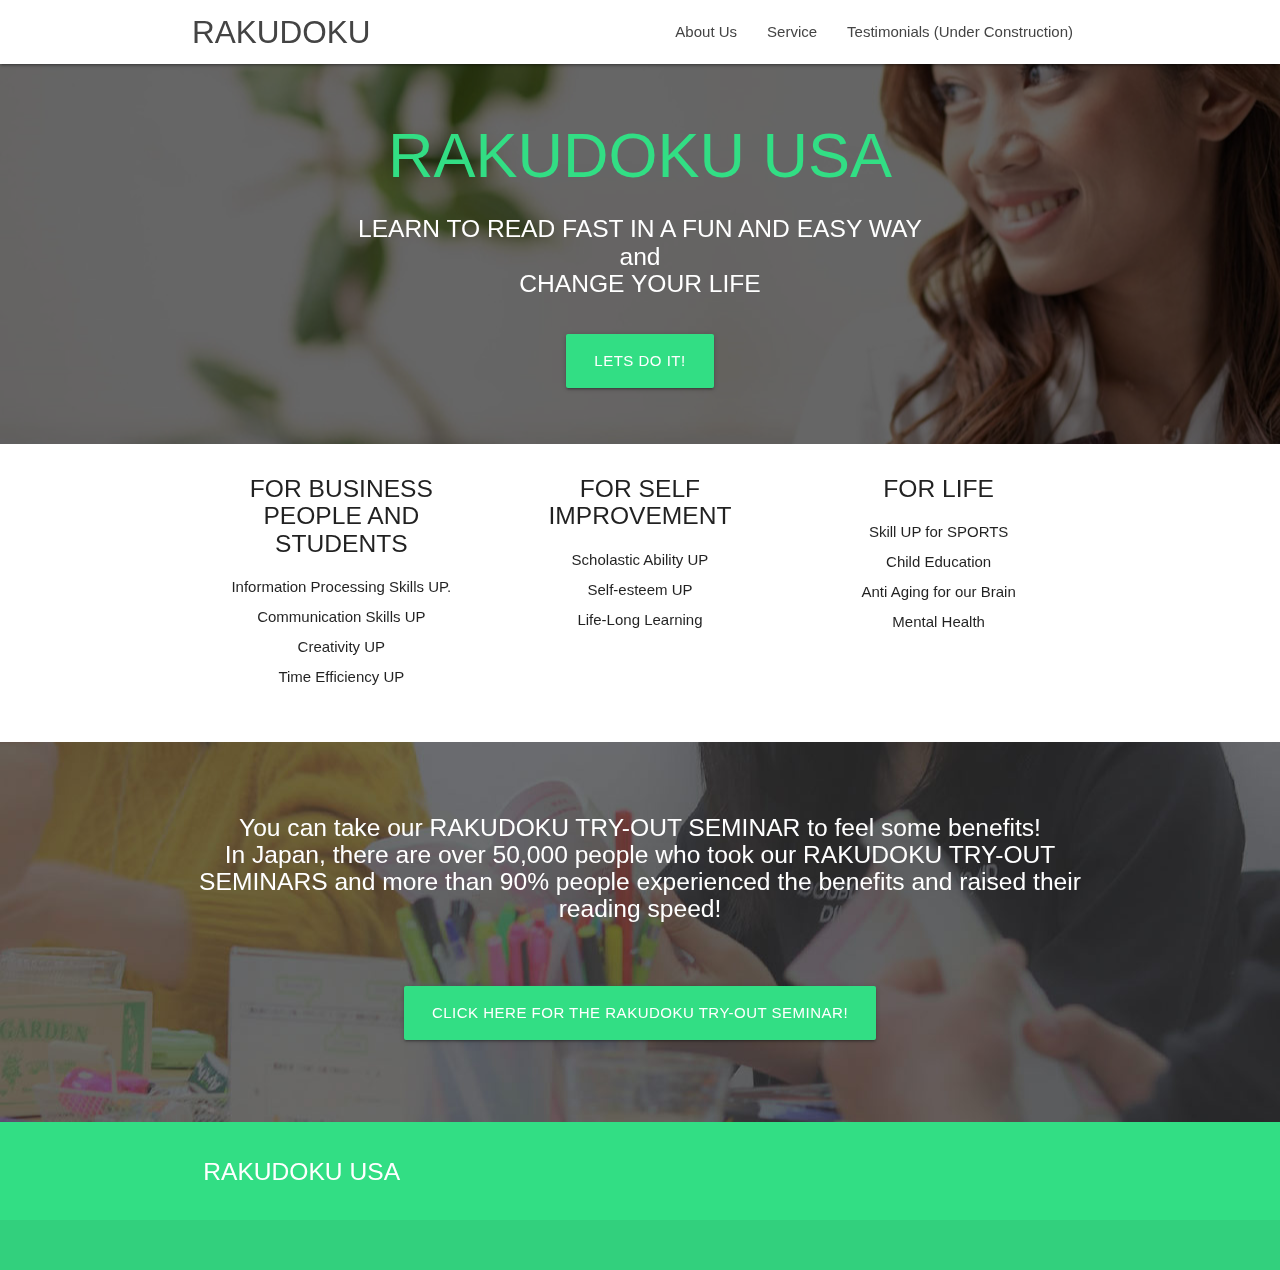
<file: index.html>
<!DOCTYPE html>
<html lang="en">
<head>
  <meta http-equiv="Content-Type" content="text/html; charset=UTF-8"/>
  <meta name="viewport" content="width=device-width, initial-scale=1"/>
  <title>RAKUDOKU USA</title>

  <!-- CSS  -->
  <link href="https://fonts.googleapis.com/icon?family=Material+Icons" rel="stylesheet">
  <link href="css/materialize.css" type="text/css" rel="stylesheet" media="screen,projection"/>
  <link href="css/style.css" type="text/css" rel="stylesheet" media="screen,projection"/>
</head>
<body>
  <nav class="white" role="navigation">
    <div class="nav-wrapper container">
      <a id="logo-container" href="#" class="brand-logo">RAKUDOKU</a>
        <script>
      document.getElementById("logo-container").addEventListener("click", myFunction);
      function myFunction() {
        window.location.href="index.html";
      }
    </script>
      <ul class="right hide-on-med-and-down">
        <li id="aboutus"><a href="#">About Us</a></li>
          <script>
      document.getElementById("aboutus").addEventListener("click", myFunction);
      function myFunction() {
        window.location.href="aboutus.html";
      }
    </script>
        <li id="service"><a href="#">Service</a></li>
          <script>
      document.getElementById("service").addEventListener("click", myFunction);
      function myFunction() {
        window.location.href="service.html";
      }
    </script>
        <li><a href="#">Testimonials (Under Construction)</a></li>

      </ul>

      <ul id="nav-mobile" class="sidenav">
        <li><a href="#">Navbar Link</a></li>
      </ul>
      <a href="#" data-target="nav-mobile" class="sidenav-trigger"><i class="material-icons">menu</i></a>
    </div>
  </nav>

  <div id="index-banner" class="parallax-container">
    <div class="section no-pad-bot">
      <div class="container">
        <br><br>
        <h1 class="header center teal-text text-lighten-2">RAKUDOKU USA</h1>
        <div class="row center">
          <h5 class="white-text">LEARN TO READ FAST IN A FUN AND EASY WAY <br> and <br>CHANGE YOUR LIFE<br><br> </h5>
            <a href="https://forms.gle/HbGfijgfMa4o5V1r5" id="download-button" class="btn-large waves-effect waves-light teal lighten-1">LETS DO IT!</a>
        </div>
      </div>
    </div>
    <div class="parallax" style=filter:brightness(40%);><img src="images/image%201.jpeg" alt="Unsplashed background img 1"></div>
  </div>

  <div class="container">
    <div class="section">
        
<!-- ICON LIST -->
      <div class="row">
        <div class="col s12 m4">
          <div class="icon-block">
            <h5 class="center">FOR BUSINESS PEOPLE AND STUDENTS</h5>

            <p class="light">Information Processing Skills UP.<br>Communication Skills UP<br>Creativity UP<br>Time Efficiency UP
</p>
          </div>
        </div>

        <div class="col s12 m4">
          <div class="icon-block">
            <h5 class="center">FOR SELF IMPROVEMENT</h5>

            <p class="light">Scholastic Ability UP<br>Self-esteem UP<br>Life-Long Learning
</p>
          </div>
        </div>

        <div class="col s12 m4">
          <div class="icon-block">
            <h5 class="center">FOR LIFE</h5>

            <p class="light">Skill UP for SPORTS<br>Child Education<br>Anti Aging for our Brain<br>Mental Health
</p>
          </div>
        </div>
      </div>

    </div>
  </div>


  <div class="parallax-container valign-wrapper">
    <div class="section no-pad-bot">
      <div class="container">
        <div class="row center">
          <h5 class="white-text">You can take our RAKUDOKU TRY-OUT SEMINAR to feel some benefits!<br>In Japan, there are over 50,000 people who took our RAKUDOKU TRY-OUT SEMINARS and more than 90% people experienced the benefits and raised their reading speed!<br><br><br>
</h5>
            <div class="row center">
          <a href="https://forms.gle/HbGfijgfMa4o5V1r5" id="download-button" class="btn-large waves-effect waves-light teal lighten-1">Click Here for the RAKUDOKU TRY-OUT SEMINAR!</a>
        </div>
        </div>
      </div>
    </div>
    <div class="parallax"><img src="images/image%202.jpeg" alt="Unsplashed background img 2"></div>
  </div>


  <footer class="page-footer teal">
    <div class="container">
      <div class="row">
        <div class="col l6 s12">
          <h5 class="white-text">RAKUDOKU USA</h5>
          <p class="grey-text text-lighten-4"></p>


        </div>

 
        <!--
        <div class="col l3 s12">
          <h5 class="white-text">Connect</h5>
          <ul>
            <li><a class="white-text" href="#!">Link 1</a></li>
            <li><a class="white-text" href="#!">Link 2</a></li>
            <li><a class="white-text" href="#!">Link 3</a></li>
            <li><a class="white-text" href="#!">Link 4</a></li>
          </ul>
        </div>-->
      </div>
    </div>
    <div class="footer-copyright">
      <div class="container">
      </div>
    </div>
  </footer>


  <!--  Scripts-->
  <script src="https://code.jquery.com/jquery-2.1.1.min.js"></script>
  <script src="js/materialize.js"></script>
  <script src="js/init.js"></script>

  </body>
</html>
</file>
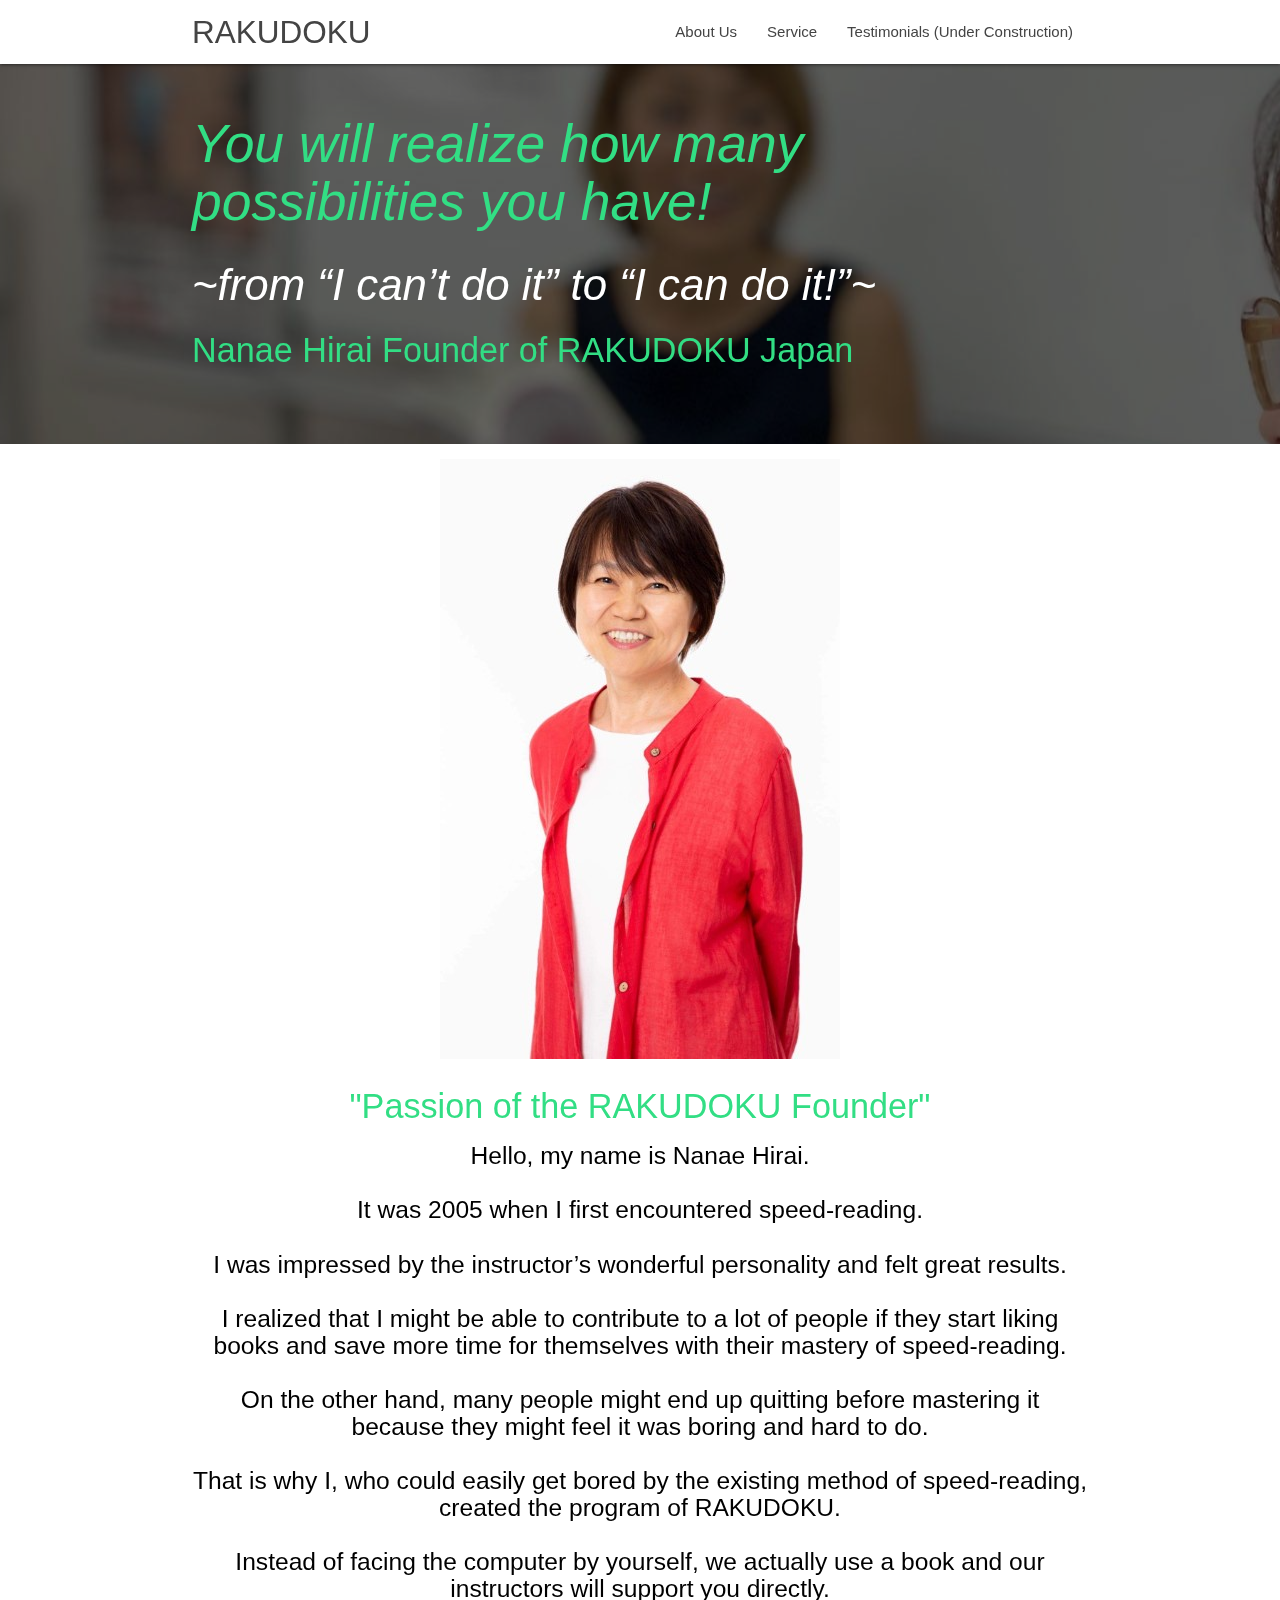
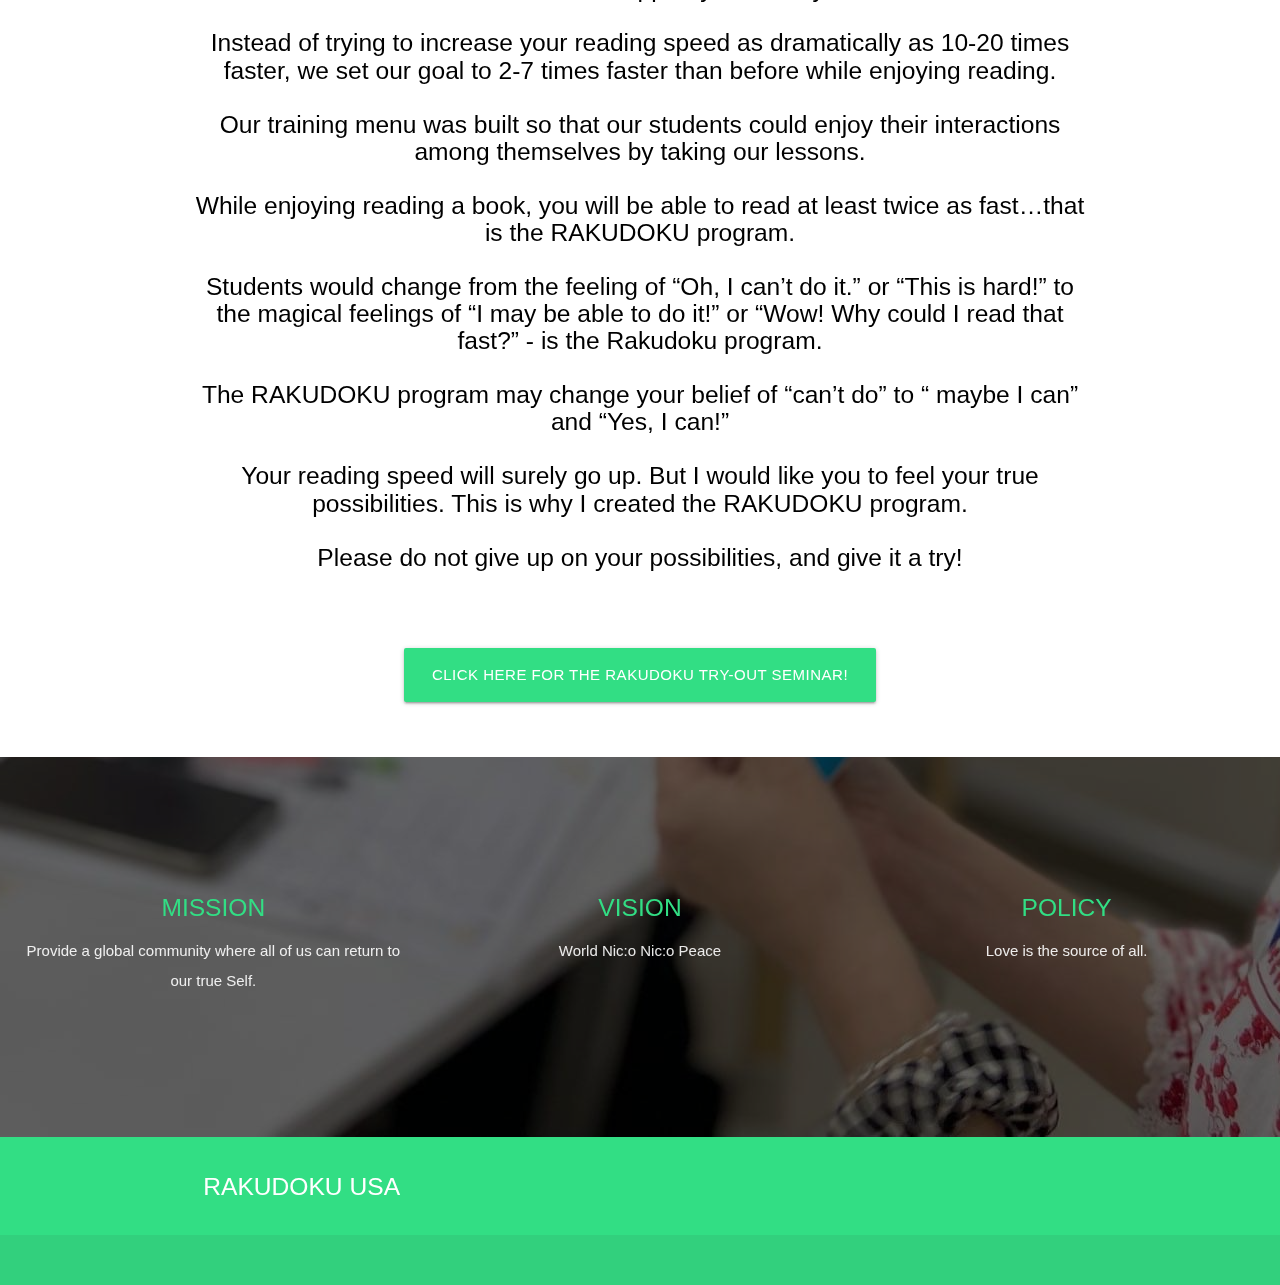
<file: aboutus.html>
<!DOCTYPE html>
<html lang="en">
<head>
  <meta http-equiv="Content-Type" content="text/html; charset=UTF-8"/>
  <meta name="viewport" content="width=device-width, initial-scale=1"/>
  <title>ABOUT RAKUDOKU USA</title>
    <script>
      document.getElementById("aboutus").addEventListener("click", myFunction);
      function myFunction() {
        window.location.href="aboutus.html";
      }
    </script>

  <!-- CSS  -->
  <link href="https://fonts.googleapis.com/icon?family=Material+Icons" rel="stylesheet">
  <link href="css/materialize.css" type="text/css" rel="stylesheet" media="screen,projection"/>
  <link href="css/style.css" type="text/css" rel="stylesheet" media="screen,projection"/>
</head>
<body>
  <nav class="white" role="navigation">
    <div class="nav-wrapper container">
      <a id="logo-container" href="#" class="brand-logo">RAKUDOKU</a>
        <script>
      document.getElementById("logo-container").addEventListener("click", myFunction);
      function myFunction() {
        window.location.href="index.html";
      }
    </script>
      <ul class="right hide-on-med-and-down">
        <li id="aboutus"><a href="#">About Us</a></li>
          <script>
      document.getElementById("aboutus").addEventListener("click", myFunction);
      function myFunction() {
        window.location.href="aboutus.html";
      }
    </script>
        <li id="service"><a href="#">Service</a></li>
          <script>
      document.getElementById("service").addEventListener("click", myFunction);
      function myFunction() {
        window.location.href="service.html";
      }
    </script>
        <li><a href="#">Testimonials (Under Construction)</a></li>

      </ul>

      <ul id="nav-mobile" class="sidenav">
        <li><a href="#">Navbar Link</a></li>
      </ul>
      <a href="#" data-target="nav-mobile" class="sidenav-trigger"><i class="material-icons">menu</i></a>
    </div>
  </nav>

  <div id="index-banner" class="parallax-container">
    <div class="section no-pad-bot">
      <div class="container", style="color:#32de84;">
        <!--Nanae words -->
          <h2><i>You will realize 
how many possibilities you have!</i></h2>
<h3 class="white-text"><i>~from “I can’t do it” to “I can do it!”~</i>
</h3>
<h4>Nanae Hirai
Founder of RAKUDOKU Japan</h4>

      </div>
    </div>
    <div class="parallax" style=filter:brightness(40%);><img src="images/image%203.jpeg" alt="Unsplashed background img 1"></div>
  </div>


    <div class="container">
    <div class="section">
        <div class="row center">
            <img src="images/nanae.jpeg" alt="Unsplashed background img 2">
          <h4 style="color:#32de84;">"Passion of the RAKUDOKU Founder"

              <h5 style="color:black;">
	Hello, my name is Nanae Hirai.<br><br>

	It was 2005 when I first encountered speed-reading.  <br><br>

I was impressed by the instructor’s wonderful personality and felt great results.<br><br>

I realized that I might be able to contribute to a lot of people if they start liking books and save more time for themselves with their mastery of speed-reading.<br><br>

On the other hand, many people might end up quitting before mastering it because they might feel it was boring and hard to do.<br><br>

That is why I, who could easily get bored by the existing method of speed-reading, created the program of RAKUDOKU.<br><br>

Instead of facing the computer by yourself, we actually use a book and our instructors will support you directly.<br><br>

Instead of trying to increase your reading speed as dramatically as 10-20 times faster, we set our goal to 2-7 times faster than before while enjoying reading.<br><br>

Our training menu was built so that our students could enjoy their interactions among themselves by taking our lessons.<br><br>

While enjoying reading a book, you will be able to read at least twice as fast…that is the RAKUDOKU program.<br><br>

Students would change from the feeling of “Oh, I can’t do it.” or “This is hard!” to the magical feelings of “I may be able to do it!” or “Wow!  Why could I read that fast?” - is the Rakudoku program.<br><br>

The RAKUDOKU program may change your belief of “can’t do” to “ maybe I can” and “Yes, I can!”<br><br>

Your reading speed will surely go up.  But I would like you to feel your true possibilities.  This is why I created the RAKUDOKU program.<br><br>

Please do not give up on your possibilities, and give it a try!
</h5>
<br><br><br>
</h4>
            <div class="row center">
          <a href="https://forms.gle/HbGfijgfMa4o5V1r5" id="download-button" class="btn-large waves-effect waves-light teal lighten-1">Click Here for the RAKUDOKU TRY-OUT SEMINAR!</a>
        </div>
        </div>
    

    </div>
  </div>
    
    <div class="parallax-container valign-wrapper">
    <div class="section no-pad-bot">
        <!-- ICON LIST -->
      <div class="row">
        <div class="col s12 m4">
          <div class="icon-block">
            <h5 class="center" style="color:#32de84;">MISSION</h5>

            <p class="light">Provide a global community where all of us can return to our true Self.

</p>
          </div>
        </div>

        <div class="col s12 m4">
          <div class="icon-block">
            <h5 class="center" style="color:#32de84;">VISION</h5>

            <p class="light">World Nic:o Nic:o Peace

</p>
          </div>
        </div>

        <div class="col s12 m4">
          <div class="icon-block">
            <h5 class="center" style="color:#32de84;">POLICY</h5>

            <p class="light">Love is the source of all.

</p>
          </div>
        </div>
      </div>
    </div>
    <div class="parallax" style=filter:brightness(40%);><img src="images/image%203.jpeg" alt="Unsplashed background img 2"></div>
  </div>

    

  
  <footer class="page-footer teal">
    <div class="container">
      <div class="row">
        <div class="col l6 s12">
          <h5 class="white-text">RAKUDOKU USA</h5>
          <p class="grey-text text-lighten-4"></p>


        </div>

 
        <!--
        <div class="col l3 s12">
          <h5 class="white-text">Connect</h5>
          <ul>
            <li><a class="white-text" href="#!">Link 1</a></li>
            <li><a class="white-text" href="#!">Link 2</a></li>
            <li><a class="white-text" href="#!">Link 3</a></li>
            <li><a class="white-text" href="#!">Link 4</a></li>
          </ul>
        </div>-->
      </div>
    </div>
    <div class="footer-copyright">
      <div class="container">
      </div>
    </div>
  </footer>


  <!--  Scripts-->
  <script src="https://code.jquery.com/jquery-2.1.1.min.js"></script>
  <script src="js/materialize.js"></script>
  <script src="js/init.js"></script>

  </body>
</html>
</file>
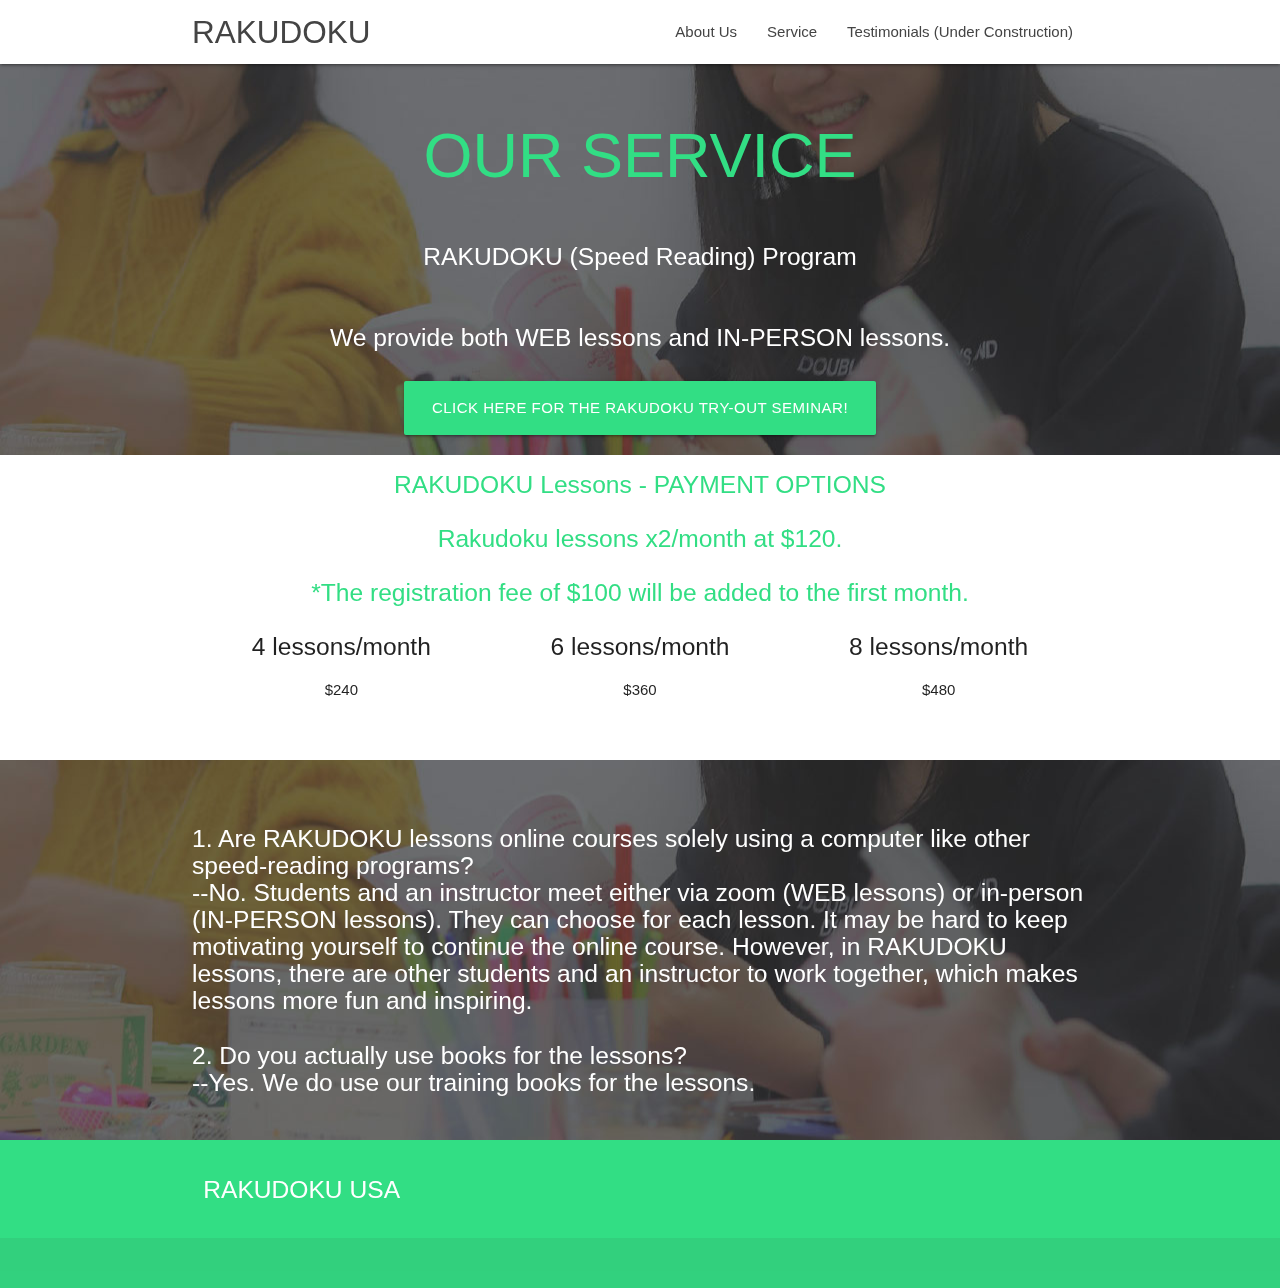
<file: service.html>
<!DOCTYPE html>
<html lang="en">
<head>
  <meta http-equiv="Content-Type" content="text/html; charset=UTF-8"/>
  <meta name="viewport" content="width=device-width, initial-scale=1"/>
  <title>RAKUDOKU USA</title>

  <!-- CSS  -->
  <link href="https://fonts.googleapis.com/icon?family=Material+Icons" rel="stylesheet">
  <link href="css/materialize.css" type="text/css" rel="stylesheet" media="screen,projection"/>
  <link href="css/style.css" type="text/css" rel="stylesheet" media="screen,projection"/>
</head>
<body>
  <nav class="white" role="navigation">
    <div class="nav-wrapper container">
      <a id="logo-container" href="#" class="brand-logo">RAKUDOKU</a>
        <script>
      document.getElementById("logo-container").addEventListener("click", myFunction);
      function myFunction() {
        window.location.href="index.html";
      }
    </script>
      <ul class="right hide-on-med-and-down">
        <li id="aboutus"><a href="#">About Us</a></li>
          <script>
      document.getElementById("aboutus").addEventListener("click", myFunction);
      function myFunction() {
        window.location.href="aboutus.html";
      }
    </script>
        <li id="service"><a href="#">Service</a></li>
          <script>
      document.getElementById("service").addEventListener("click", myFunction);
      function myFunction() {
        window.location.href="service.html";
      }
    </script>
        <li><a href="#">Testimonials (Under Construction)</a></li>

      </ul>

      <ul id="nav-mobile" class="sidenav">
        <li><a href="#">Navbar Link</a></li>
      </ul>
      <a href="#" data-target="nav-mobile" class="sidenav-trigger"><i class="material-icons">menu</i></a>
    </div>
  </nav>

  <div id="index-banner" class="parallax-container">
    <div class="section no-pad-bot">
      <div class="container">
        <br><br>
        <h1 class="header center teal-text text-lighten-2">OUR SERVICE</h1>
        <div class="row center">
          <h5 class="white-text"><br>RAKUDOKU (Speed Reading) Program<br><br><br>We provide both WEB lessons and IN-PERSON lessons.
</h5>
        </div>
<div class="row center">
          <a href="https://forms.gle/HbGfijgfMa4o5V1r5" id="download-button" class="btn-large waves-effect waves-light teal lighten-1">Click Here for the RAKUDOKU TRY-OUT SEMINAR!</a>
        </div>
      </div>
    </div>
    <div class="parallax"><img src="images/image%202.jpeg" alt="Unsplashed background img 1"></div>
  </div>

          <div class="container">
        <div class="row center">
            <h5 class="header col s12 light" style="color:#32de84;">RAKUDOKU Lessons - PAYMENT OPTIONS<br><br><b>Rakudoku lessons x2/month at $120.</b> <br><br> *The registration fee of $100 will be added to the first month.<br>
</h5>
            
            
            
<div class="row">

        <div class="col s12 m4">
          <div class="icon-block">
            <h5 class="center">4 lessons/month</h5>

            <p class="light">$240
</p>
          </div>
        </div>

        <div class="col s12 m4">
          <div class="icon-block">
            <h5 class="center">6 lessons/month</h5>

            <p class="light">$360
</p>
          </div>
        </div>
    <div class="col s12 m4">
          <div class="icon-block">
            <h5 class="center">8 lessons/month</h5>

            <p class="light">$480
</p>
          </div>
        </div>
      </div>
            
        </div>
      </div>
    
    
      <div class="parallax-container valign-wrapper">
    <div class="section no-pad-bot">
      <div class="container">
          <h5 class="white-text">1. Are RAKUDOKU lessons online courses solely using a computer like other speed-reading programs?<br>

--No.  Students and an instructor meet either via zoom (WEB lessons) or in-person 	(IN-PERSON lessons).  They can choose for each lesson.
It may be hard to keep motivating yourself to continue the online course.  However, in RAKUDOKU lessons, there are other students and an instructor to work together, which makes lessons more fun and inspiring.<br><br>

2. Do you actually use books for the lessons?<br>

--Yes.  We do use our training books for the lessons.
</h5>
      </div>
    </div>
    <div class="parallax"><img src="images/image%202.jpeg" alt="Unsplashed background img 2"></div>
  </div>

  <footer class="page-footer teal">
    <div class="container">
      <div class="row">
        <div class="col l6 s12">
          <h5 class="white-text">RAKUDOKU USA</h5>
          <p class="grey-text text-lighten-4"></p>


        </div>

 
        <!--
        <div class="col l3 s12">
          <h5 class="white-text">Connect</h5>
          <ul>
            <li><a class="white-text" href="#!">Link 1</a></li>
            <li><a class="white-text" href="#!">Link 2</a></li>
            <li><a class="white-text" href="#!">Link 3</a></li>
            <li><a class="white-text" href="#!">Link 4</a></li>
          </ul>
        </div>-->
      </div>
    </div>
    <div class="footer-copyright">
      <div class="container">
      </div>
    </div>
  </footer>


  <!--  Scripts-->
  <script src="https://code.jquery.com/jquery-2.1.1.min.js"></script>
  <script src="js/materialize.js"></script>
  <script src="js/init.js"></script>

  </body>
</html>
</file>
<file: css/style.css>
/* Custom Stylesheet */
/**
 * Use this file to override Materialize files so you can update
 * the core Materialize files in the future
 *
 * Made By MaterializeCSS.com
 */

nav ul a,
nav .brand-logo {
  color: #444;
}

p {
  line-height: 2rem;
}

.sidenav-trigger {
  color: #26a69a;
}

.parallax-container {
  min-height: 380px;
  line-height: 0;
  height: auto;
  color: rgba(255,255,255,.9);
}
  .parallax-container .section {
    width: 100%;
  }

@media only screen and (max-width : 992px) {
  .parallax-container .section {
    position: absolute;
    top: 40%;
  }
  #index-banner .section {
    top: 10%;
  }
}

@media only screen and (max-width : 600px) {
  #index-banner .section {
    top: 0;
  }
}

.icon-block {
  padding: 0 15px;
}
.icon-block .material-icons {
  font-size: inherit;
}

footer.page-footer {
  margin: 0;
}

.light {
  text-align: center;    
}

.header {
    color: #26a69a;
}

div.transbox {
  margin: 30px;
  background-color: #ffffff;
  opacity: 0.6;
}
</file>
